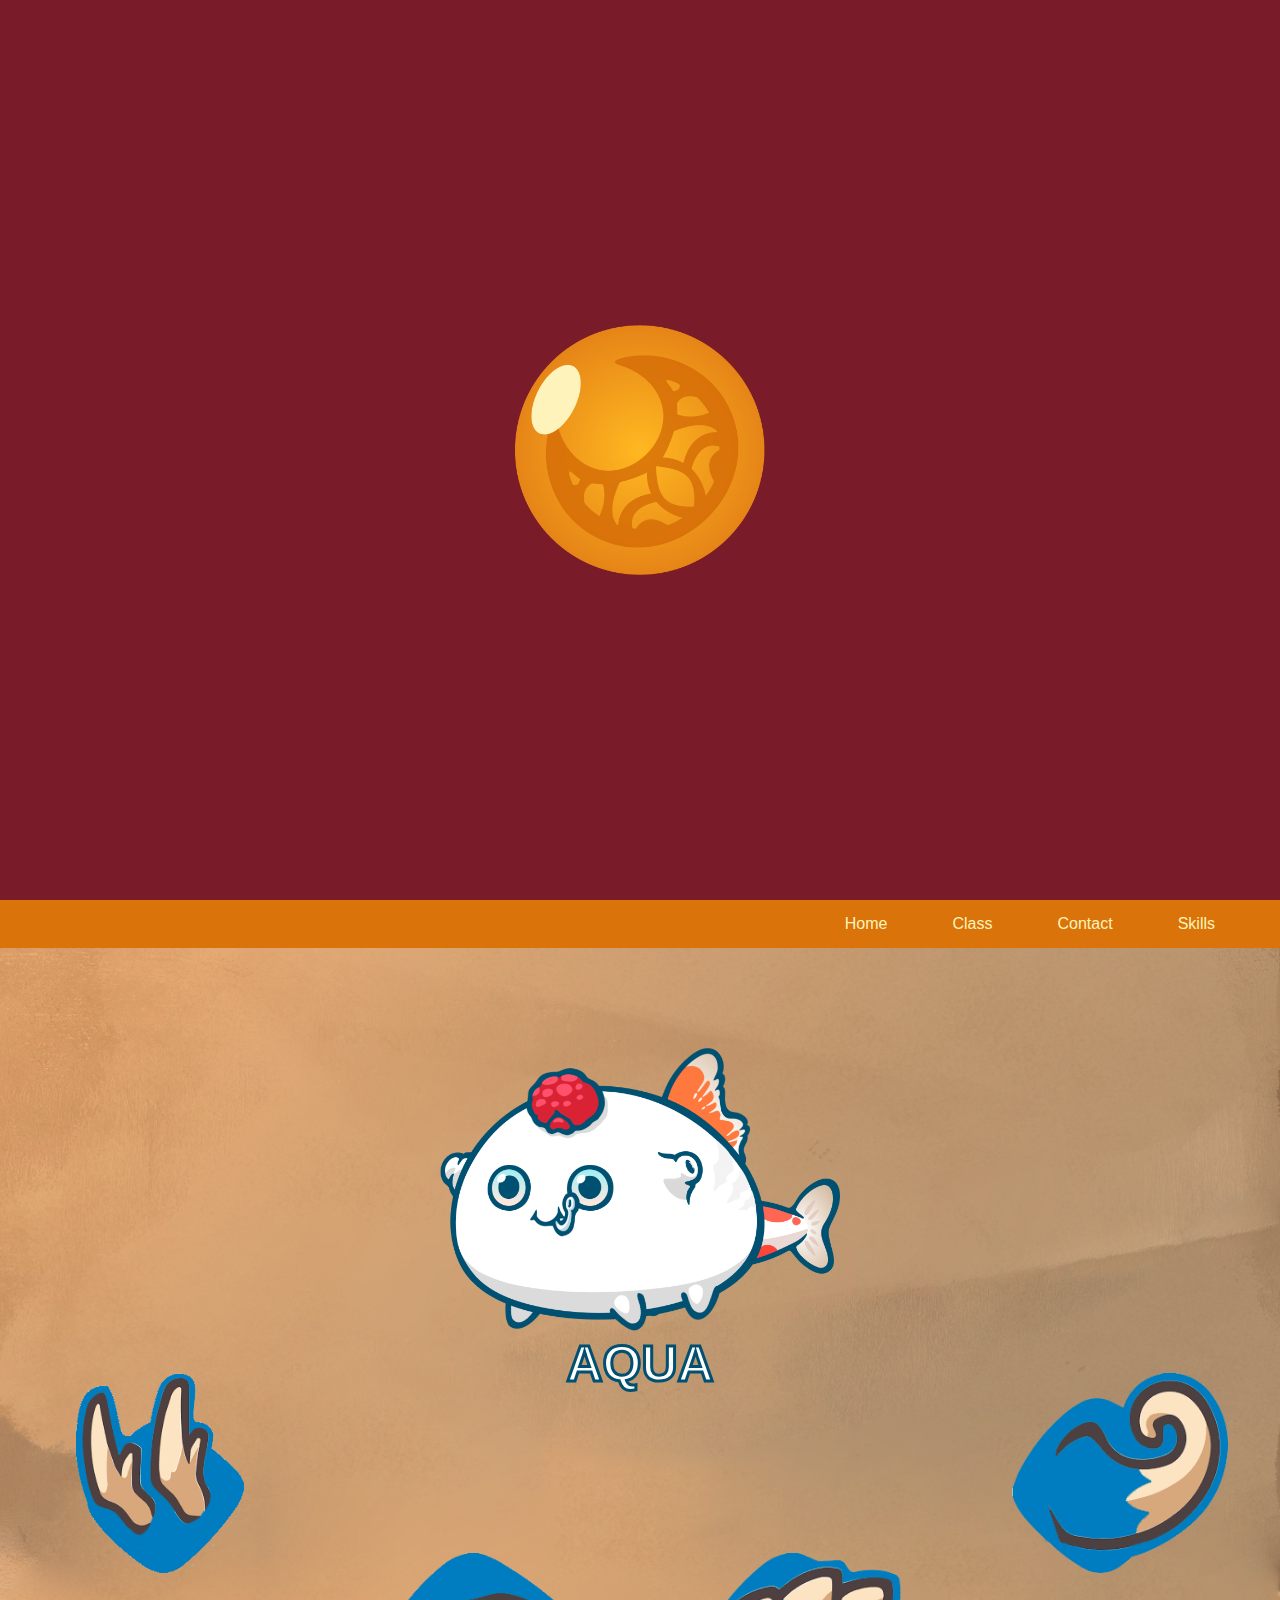
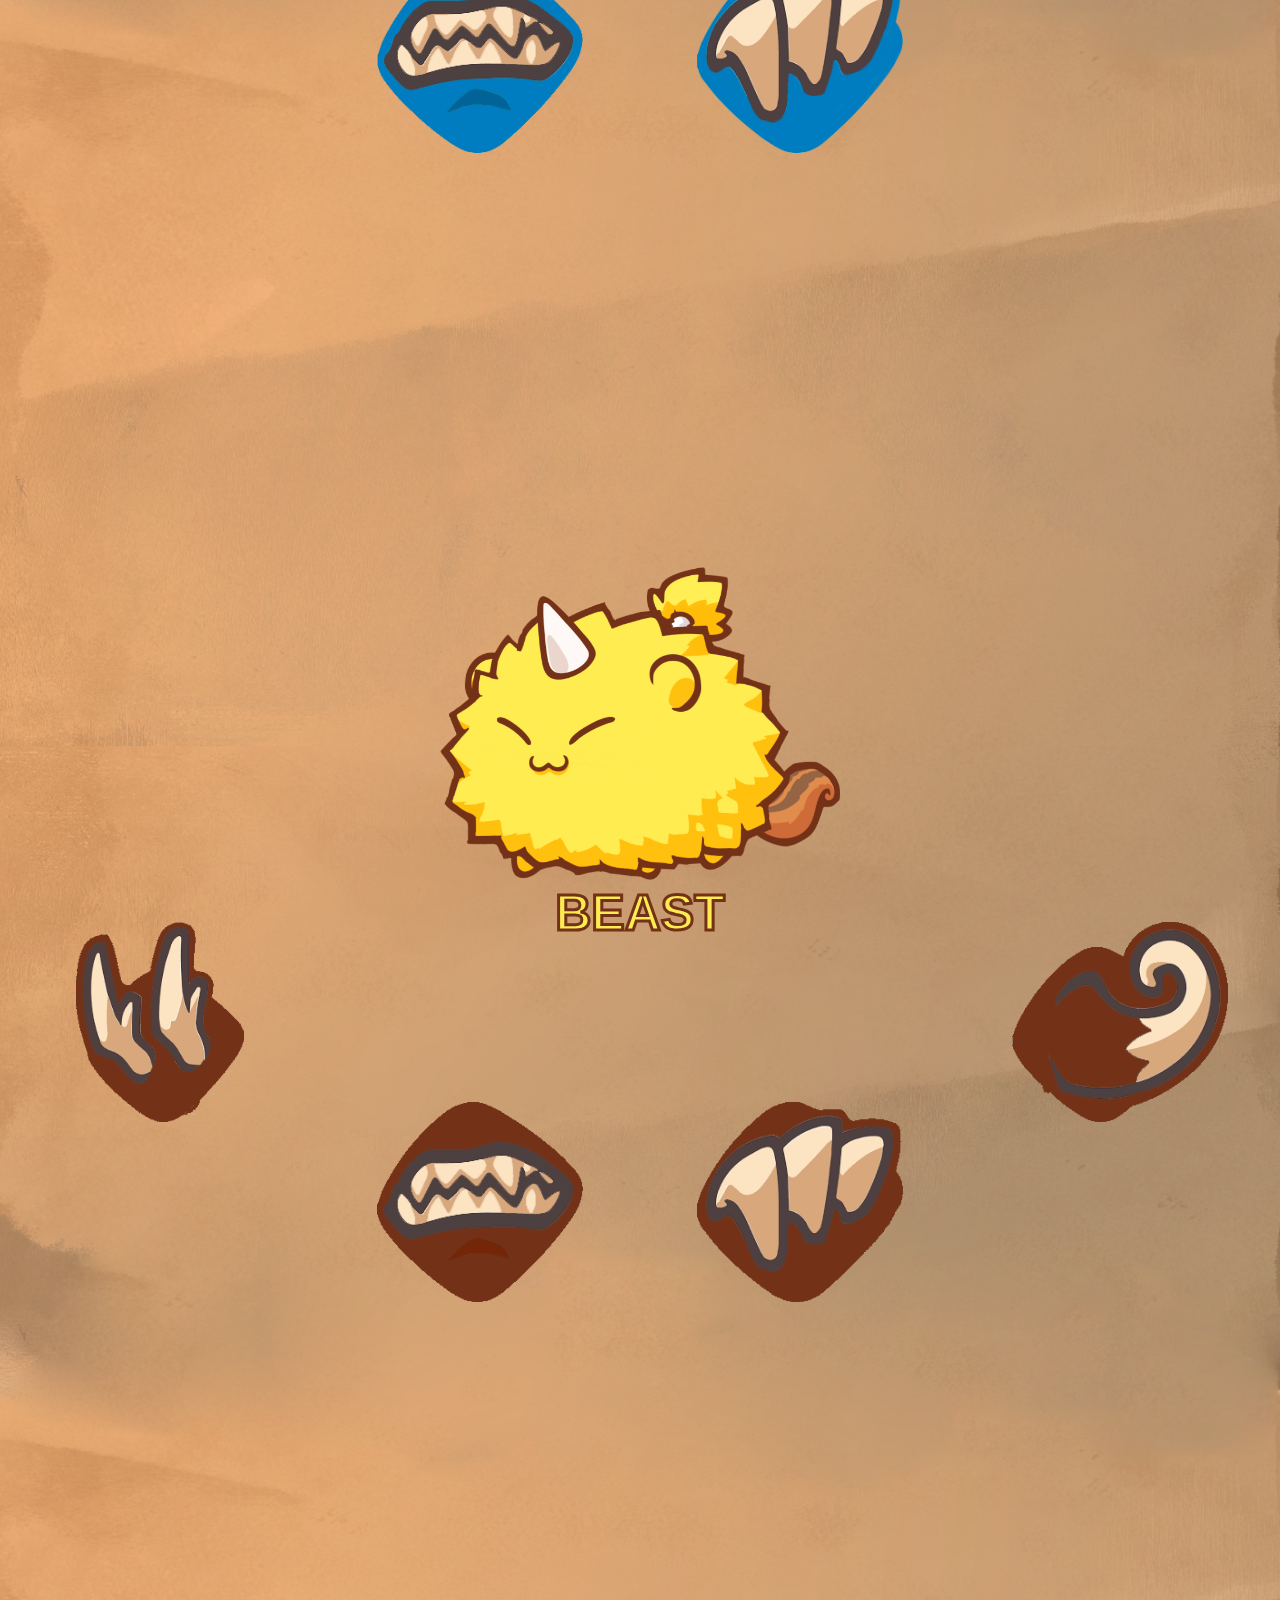
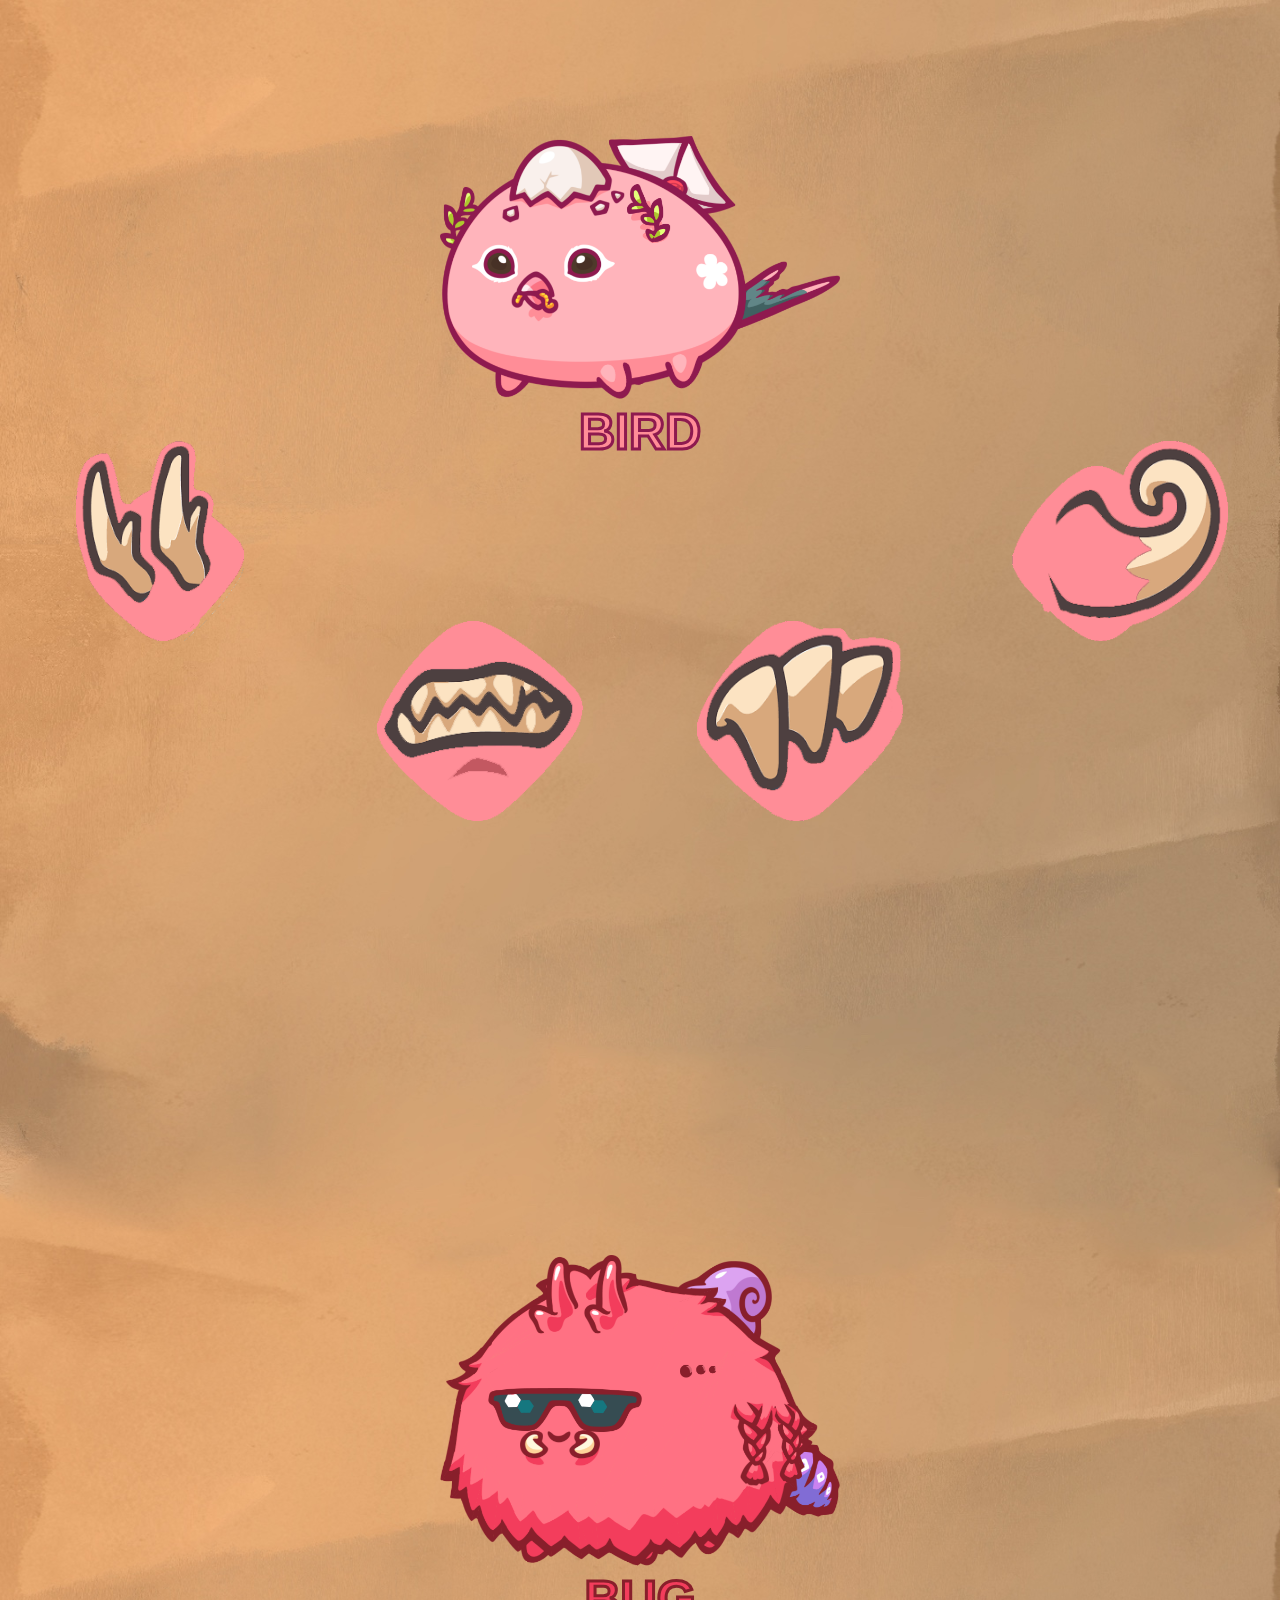
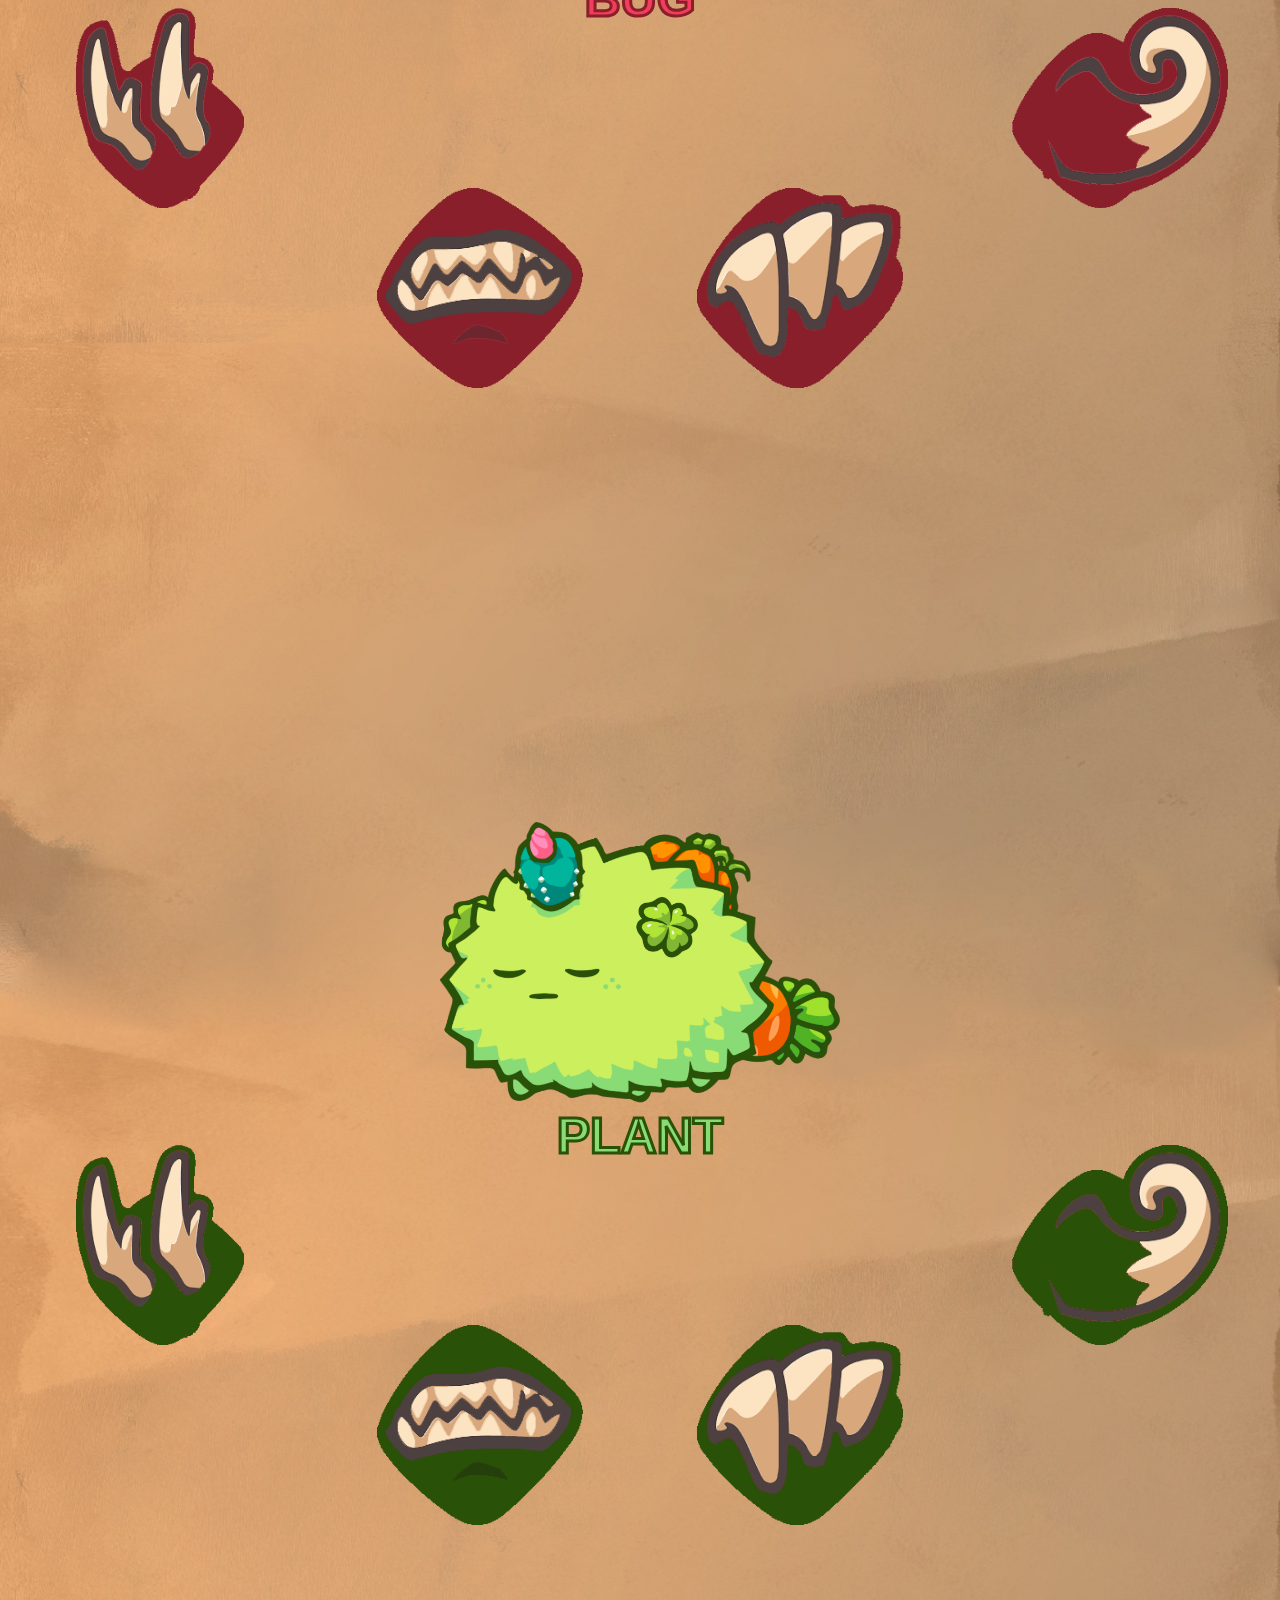
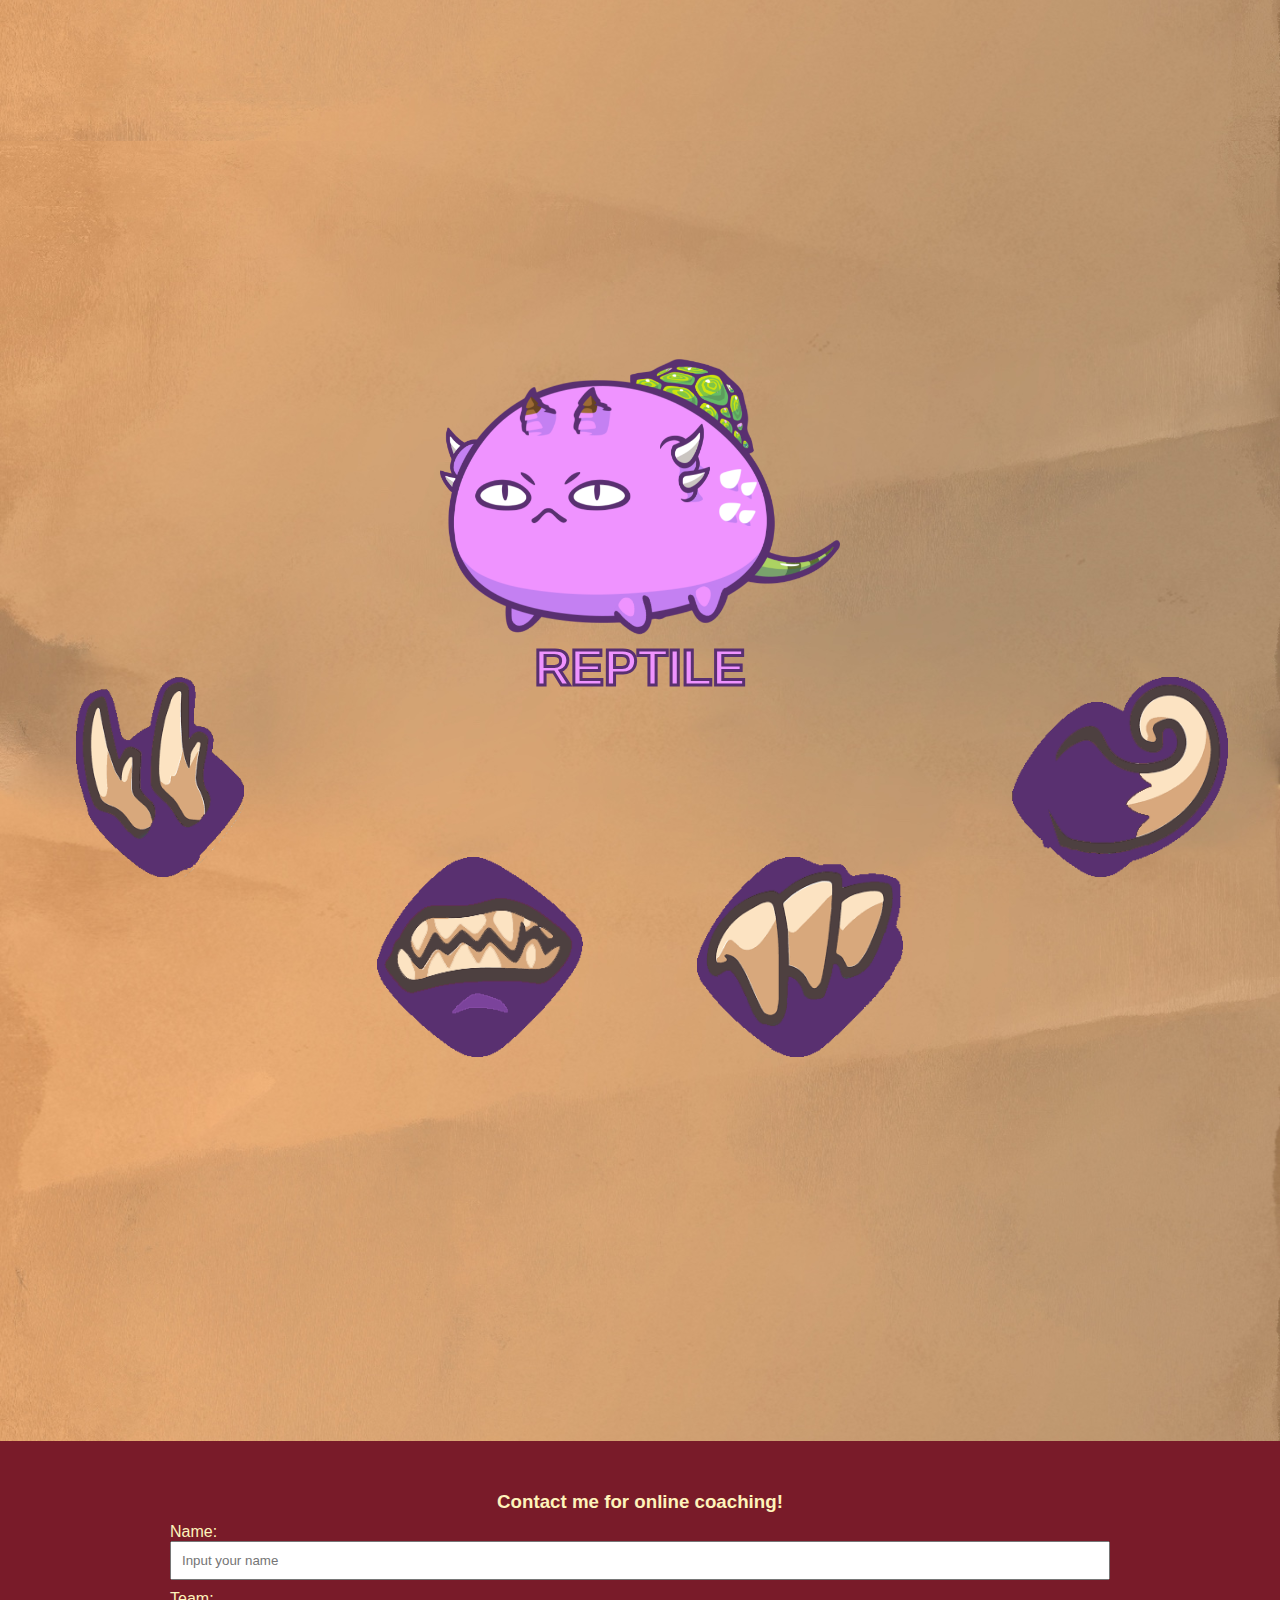
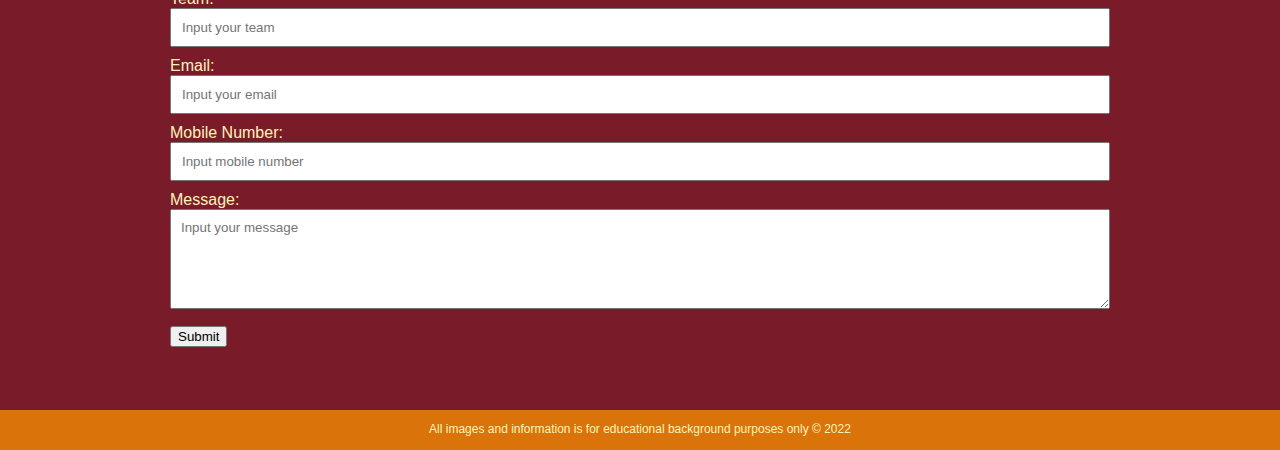
<file: Project 1/index.html>
<!DOCTYPE html>
<html lang="en">
  <head>
    <meta charset="UTF-8" />
    <meta name="viewport" content="width=device-width, initial-scale=1.0" />
    <link rel="stylesheet" href="css/index.css" />
    <title>Home page</title>
  </head>

  <body>
    <section id="hidden" class="banner">
      <a href="#guide" class="link-energy">
        <img id="energy" src="images/energy-icon.png" alt="energy-icon" />
      </a>
    </section>
    <nav>
      <ul>
        <li>
          <a href="#hidden">Home</a>
        </li>
        <li>
          <a href="#guide">Class</a>
        </li>
        <li>
          <a href="#contact">Contact</a>
        </li>
        <li>
          <a href="description.html">Skills</a>
        </li>
      </ul>
    </nav>
    <section id="guide" class="axies">
      <!-- AQUA -->
      <div class="axie axie--aqua">
        <div class="axie__image">
          <img src="images/axies/aqua.png" alt="aqua" />
          <h2>AQUA</h2>
        </div>
        <div class="axie__parts">
          <div class="axie__part">
            <a href="description.html#indicator1">
              <img src="images/parts/horn-aqua.png" alt="horn-aqua" />
            </a>
            <div class="axie__part-description">
              <h4>HORN</h4>
              <ul>
                <li>Anemone</li>
                <li>Babylonia</li>
                <li>Clamshell</li>
                <li>Oranda</li>
                <li>Shoal Star</li>
                <li>Teal Shell</li>
              </ul>
            </div>
          </div>
          <div class="axie__part">
            <a href="description.html#indicator2">
              <img src="images/parts/mouth-aqua.png" alt="mouth-aqua" />
            </a>
            <div class="axie__part-description">
              <h4>MOUTH</h4>
              <ul>
                <li>Catfish</li>
                <li>Lam</li>
                <li>Piranha</li>
                <li>Risky Fish</li>
              </ul>
            </div>
          </div>
          <div class="axie__part">
            <a href="description.html#indicator3">
              <img src="images/parts/back-aqua.png" alt="back-aqua" />
            </a>
            <div class="axie__part-description">
              <h4>BACK</h4>
              <ul>
                <li>Anemone</li>
                <li>Blue Moon</li>
                <li>Hermit</li>
                <li>Goldfish</li>
                <li>Perch</li>
                <li>Sponge</li>
              </ul>
            </div>
          </div>
          <div class="axie__part">
            <a href="description.html#indicator4">
              <img src="images/parts/tail-aqua.png" alt="tail-aqua" />
            </a>
            <div class="axie__part-description">
              <h4>TAIL</h4>
              <ul>
                <li>Koi</li>
                <li>Navaga</li>
                <li>Nimo</li>
                <li>Ranchu</li>
                <li>Shrimp</li>
                <li>Tadpole</li>
              </ul>
            </div>
          </div>
        </div>
      </div>
      <!-- BEAST -->
      <div class="axie axie--beast">
        <div class="axie__image">
          <img src="images/axies/beast.png" alt="beast" />
          <h2>BEAST</h2>
        </div>
        <div class="axie__parts">
          <div class="axie__part">
            <a href="#">
              <img src="images/parts/horn-beast.png" alt="horn-beast" />
            </a>
            <div class="axie__part-description">
              <h4>HORN</h4>
              <ul>
                <li>Arco</li>
                <li>Dual Blade</li>
                <li>Imp</li>
                <li>Little Branch</li>
                <li>Merry</li>
                <li>Pocky</li>
              </ul>
            </div>
          </div>
          <div class="axie__part">
            <a href="#">
              <img src="images/parts/mouth-beast.png" alt="mouth-beast" />
            </a>
            <div class="axie__part-description">
              <h4>MOUTH</h4>
              <ul>
                <li>Axie Kiss</li>
                <li>Confident</li>
                <li>Goda</li>
                <li>Nut Cracker</li>
              </ul>
            </div>
          </div>
          <div class="axie__part">
            <a href="#">
              <img src="images/parts/back-beast.png" alt="back-beast" />
            </a>
            <div class="axie__part-description">
              <h4>BACK</h4>
              <ul>
                <li>Furball</li>
                <li>Hero</li>
                <li>Jaguar</li>
                <li>Risky Beast</li>
                <li>Ronin</li>
                <li>Timber</li>
              </ul>
            </div>
          </div>
          <div class="axie__part">
            <a href="#">
              <img src="images/parts/tail-beast.png" alt="tail-beast" />
            </a>
            <div class="axie__part-description">
              <h4>TAIL</h4>
              <ul>
                <li>Cottontail</li>
                <li>Gerbil</li>
                <li>Hare</li>
                <li>Nut Cracker</li>
                <li>Rice</li>
                <li>Shiba</li>
              </ul>
            </div>
          </div>
        </div>
      </div>
      <!-- BIRD -->
      <div class="axie axie--bird">
        <div class="axie__image">
          <img src="images/axies/bird.png" alt="bird" />
          <h2>BIRD</h2>
        </div>
        <div class="axie__parts">
          <div class="axie__part">
            <a href="#">
              <img src="images/parts/horn-bird.png" alt="horn-bird" />
            </a>
            <div class="axie__part-description">
              <h4>HORN</h4>
              <ul>
                <li>Cuckoo</li>
                <li>Eggshell</li>
                <li>Kestrel</li>
                <li>Feather Spear</li>
                <li>Trump</li>
                <li>Wing Horn</li>
              </ul>
            </div>
          </div>
          <div class="axie__part">
            <a href="#">
              <img src="images/parts/mouth-bird.png" alt="mouth-bird" />
            </a>
            <div class="axie__part-description">
              <h4>MOUTH</h4>
              <ul>
                <li>Doubletalk</li>
                <li>Hungry Bird</li>
                <li>Little Owl</li>
                <li>Peace Maker</li>
              </ul>
            </div>
          </div>
          <div class="axie__part">
            <a href="#">
              <img src="images/parts/back-bird.png" alt="back-bird" />
            </a>
            <div class="axie__part-description">
              <h4>BACK</h4>
              <ul>
                <li>Balloon</li>
                <li>Cupid</li>
                <li>Kingfisher</li>
                <li>Pigeon Post</li>
                <li>Raven</li>
                <li>Tri Feather</li>
              </ul>
            </div>
          </div>
          <div class="axie__part">
            <a href="#">
              <img src="images/parts/tail-bird.png" alt="tail-bird" />
            </a>
            <div class="axie__part-description">
              <h4>TAIL</h4>
              <ul>
                <li>Cloud</li>
                <li>Feather Fan</li>
                <li>Granma's Fan</li>
                <li>Post Fightr</li>
                <li>Swallow</li>
                <li>The Last One</li>
              </ul>
            </div>
          </div>
        </div>
      </div>
      <!-- BUG  -->
      <div class="axie axie--bug">
        <div class="axie__image">
          <img src="images/axies/bug.png" alt="bug" />
          <h2>BUG</h2>
        </div>
        <div class="axie__parts">
          <div class="axie__part">
            <a href="#">
              <img src="images/parts/horn-bug.png" alt="horn-bug.png" />
            </a>
            <div class="axie__part-description">
              <h4>HORN</h4>
              <ul>
                <li>Antenna</li>
                <li>Caterpillars</li>
                <li>Lagging</li>
                <li>Leaf Bug</li>
                <li>Parasite</li>
                <li>Pliers</li>
              </ul>
            </div>
          </div>
          <div class="axie__part">
            <a href="#">
              <img src="images/parts/mouth-bug.png" alt="mouth-bug" />
            </a>
            <div class="axie__part-description">
              <h4>MOUTH</h4>
              <ul>
                <li>Cute Bunny</li>
                <li>Mosquito</li>
                <li>Pincer</li>
                <li>Square Teeth</li>
              </ul>
            </div>
          </div>
          <div class="axie__part">
            <a href="#">
              <img src="images/parts/back-bug.png" alt="back-bug" />
            </a>
            <div class="axie__part-description">
              <h4>BACK</h4>
              <ul>
                <li>Buzz Buzz</li>
                <li>Garish Worm</li>
                <li>Sandal</li>
                <li>Scarab</li>
                <li>Snail Shell</li>
                <li>Spiky Wing</li>
              </ul>
            </div>
          </div>
          <div class="axie__part">
            <a href="#">
              <img src="images/parts/tail-bug.png" alt="tail-bug" />
            </a>
            <div class="axie__part-description">
              <h4>TAIL</h4>
              <ul>
                <li>Ant</li>
                <li>Fish Snack</li>
                <li>Gravel Ant</li>
                <li>Pupae</li>
                <li>Thorny Caterpillar</li>
                <li>Twin Tail</li>
              </ul>
            </div>
          </div>
        </div>
      </div>
      <!-- PLANT  -->
      <div class="axie axie--plant">
        <div class="axie__image">
          <img src="images/axies/plant.png" alt="plant" />
          <h2>PLANT</h2>
        </div>
        <div class="axie__parts">
          <div class="axie__part">
            <a href="#">
              <img src="images/parts/horn-plant.png" alt="horn-plant.png" />
            </a>
            <div class="axie__part-description">
              <h4>HORN</h4>
              <ul>
                <li>Bamboo Shoot</li>
                <li>Beech</li>
                <li>Cactus</li>
                <li>Rose Bud</li>
                <li>Strawberry Shortcake</li>
                <li>Watermelon</li>
              </ul>
            </div>
          </div>
          <div class="axie__part">
            <a href="#">
              <img src="images/parts/mouth-plant.png" alt="mouth-plant" />
            </a>
            <div class="axie__part-description">
              <h4>MOUTH</h4>
              <ul>
                <li>Herbivore</li>
                <li>Serious</li>
                <li>Silent Whisper</li>
                <li>Zigzag</li>
              </ul>
            </div>
          </div>
          <div class="axie__part">
            <a href="#">
              <img src="images/parts/back-plant.png" alt="back-plant" />
            </a>
            <div class="axie__part-description">
              <h4>BACK</h4>
              <ul>
                <li>Bidens</li>
                <li>Mint</li>
                <li>Pumpkin</li>
                <li>Shiitake</li>
                <li>Turnip</li>
                <li>Watering Can</li>
              </ul>
            </div>
          </div>
          <div class="axie__part">
            <a href="#">
              <img src="images/parts/tail-plant.png" alt="tail-plant" />
            </a>
            <div class="axie__part-description">
              <h4>TAIL</h4>
              <ul>
                <li>Carrot</li>
                <li>Cattail</li>
                <li>Hatsune</li>
                <li>Hot Butt</li>
                <li>Potato Leaf</li>
                <li>Yam</li>
              </ul>
            </div>
          </div>
        </div>
      </div>
      <!-- REPTILE  -->
      <div class="axie axie--reptile">
        <div class="axie__image">
          <img src="images/axies/reptile.png" alt="reptile" />
          <h2>REPTILE</h2>
        </div>
        <div class="axie__parts">
          <div class="axie__part">
            <a href="#">
              <img src="images/parts/horn-reptile.png" alt="horn-reptile" />
            </a>
            <div class="axie__part-description">
              <h4>HORN</h4>
              <ul>
                <li>Bumpy</li>
                <li>Cerastes</li>
                <li>Incisor</li>
                <li>Scaly Spear</li>
                <li>Scaly Spoon</li>
                <li>Unko</li>
              </ul>
            </div>
          </div>
          <div class="axie__part">
            <a href="#">
              <img src="images/parts/mouth-reptile.png" alt="mouth-reptile" />
            </a>
            <div class="axie__part-description">
              <h4>MOUTH</h4>
              <ul>
                <li>Kotaro</li>
                <li>Razor Bite</li>
                <li>Tiny Turtle</li>
                <li>Toothless Bite</li>
              </ul>
            </div>
          </div>
          <div class="axie__part">
            <a href="#">
              <img src="images/parts/back-reptile.png" alt="back-reptile" />
            </a>
            <div class="axie__part-description">
              <h4>BACK</h4>
              <ul>
                <li>Bone Sail</li>
                <li>Croc</li>
                <li>Green Thorns</li>
                <li>Indian Star</li>
                <li>Red Ear</li>
                <li>Tri Spikes</li>
              </ul>
            </div>
          </div>
          <div class="axie__part">
            <a href="#">
              <img src="images/parts/tail-reptile.png" alt="tail-reptile" />
            </a>
            <div class="axie__part-description">
              <h4>TAIL</h4>
              <ul>
                <li>Gila</li>
                <li>Grass Snake</li>
                <li>Iguana</li>
                <li>Snake Jar</li>
                <li>Tiny Dino</li>
                <li>Wall Gecko</li>
              </ul>
            </div>
          </div>
        </div>
      </div>
    </section>
    <section id="contact">
      <div class="container">
        <h3>Contact me for online coaching!</h3>
        <form id="contact">
          <div class="form-group">
            <label for="name">Name:</label>
            <input type="text" id="name" placeholder="Input your name " />
          </div>
          <div class="form-group">
            <label for="team">Team:</label>
            <input type="text" id="team" placeholder="Input your team " />
          </div>
          <div class="form-group">
            <label for="email">Email:</label>
            <input type="email" id="email" placeholder="Input your email " />
          </div>
          <div class="form-group">
            <label for="number">Mobile Number:</label>
            <input
              type="number"
              id="number"
              maxlength="11"
              placeholder="Input mobile number "
            />
          </div>
          <div class="form-group">
            <label for="message">Message:</label>
            <textarea id="message" placeholder="Input your message "></textarea>
          </div>
          <input type="submit" value="Submit" id="submit" />
        </form>
      </div>
    </section>
    <footer>
      <p>
        All images and information is for educational background purposes only ©
        2022
      </p>
    </footer>
  </body>
</html>
</file>
<file: Project 1/css/index.css>
@import url("global.css");

html {
  scroll-behavior: smooth;
}

img {
  max-width: 100%;
}

h2 {
  margin: 0;
}

body {
  margin: 0;
  color: #462d17;
  font-family: sans-serif;
}

.banner {
  display: flex;
  background-color: var(--color-maroon);
  width: 100%;
  height: 60vh;
}

#energy {
  height: 75px;
}

.link-energy {
  display: flex;
  margin: auto;
}

nav {
  height: 50px;
  background-color: var(--color-orange-dark);
  padding-top: 15px;
  position: sticky;
  top: 0;
  z-index: 3;
}

nav ul li:first-child {
  margin-left: 40px;
}

nav ul {
  margin: 0px;
  display: flex;
  justify-content: center;
  padding: 0;
}

nav ul li {
  margin-right: 25px;
  list-style: none;
}

nav ul li a {
  text-decoration: none;
  margin: auto;
  color: var(--color-white);
}

.axies {
  background-image: url(../images/bg-paper.jpg);
  background-position: top left;
  background-size: 100%;
  padding-bottom: 50px;
}

.axie {
  display: flex;
  flex-direction: column;
}

.axie h2 {
  text-align: center;
  -webkit-text-stroke-width: 1px;
}

.axie--beast h2 {
  color: var(--color-beast);
  -webkit-text-stroke-color: var(--color-outline-beast);
}

.axie--aqua h2 {
  color: var(--color-aqua);
  -webkit-text-stroke-color: var(--color-outline-aqua);
}

.axie--bird h2 {
  color: var(--color-bird);
  -webkit-text-stroke-color: var(--color-outline-bird);
}

.axie--bug h2 {
  color: var(--color-bug);
  -webkit-text-stroke-color: var(--color-outline-bug);
}

.axie--plant h2 {
  color: var(--color-plant);
  -webkit-text-stroke-color: var(--color-outline-plant);
}

.axie--reptile h2 {
  color: var(--color-reptile);
  -webkit-text-stroke-color: var(--color-outline-reptile);
}

.axie h4 {
  padding-left: 20px;
  color: var(--color-white);
}

.axie__image {
  text-align: center;
  margin: 40px 0;
}

.axie--beast .axie__image {
  margin-top: 80px;
}

.axie__image img {
  width: 200px;
}

.axie__parts {
  flex: 1;
  display: flex;
  flex-wrap: wrap;
  justify-content: space-around;
}

.axie__part {
  flex-basis: 45%;
  border-radius: 20px;
  margin-bottom: 20px;
  color: var(--color-white);
  padding: 10px;
}

.axie--beast .axie__part {
  background-color: var(--color-outline-beast);
}
.axie--aqua .axie__part {
  background-color: var(--color-outline-aqua);
}
.axie--bird .axie__part {
  background-color: var(--color-bird);
}
.axie--bug .axie__part {
  background-color: var(--color-outline-bug);
}
.axie--plant .axie__part {
  background-color: var(--color-outline-plant);
}
.axie--reptile .axie__part {
  background-color: var(--color-outline-reptile);
}

.axie__part img {
  display: none;
  max-height: 200px;
}

.axie__part-image {
  text-align: center;
}

.container {
  max-width: 960px;
  margin: 0 auto;
}

#contact {
  padding: 50px 0;
  background-color: var(--color-maroon);
  color: var(--color-white);
}

#contact h3 {
  text-align: center;
  margin: 0;
}

#contact form {
  padding: 10px;
}

#contact .form-group {
  margin-bottom: 10px;
}

#name,
#team,
#email,
#number,
#message {
  width: 100%;
  padding: 10px;
  font-family: sans-serif;
}

textarea {
  height: 100px;
  width: 100%;
}

#submit {
  margin: 3px 0;
  text-align: end;
}

footer {
  background-color: var(--color-orange-dark);
  height: 40px;
}

footer p {
  font-size: 12px;
  text-align: center;
  margin: 0;
  padding: 12px 10px;
  color: var(--color-white);
}

@media only screen and (min-width: 900px) {
  .banner {
    min-height: 100vh;
    height: 100vh;
  }

  #energy {
    height: 250px;
  }

  nav {
    position: sticky;
    top: 0;
    height: auto;
    padding-top: 0;
  }

  nav ul {
    display: flex;
    justify-content: end;
    padding: 0;
  }

  nav ul li a:hover {
    color: var(--color-white);
    background-color: var(--color-orange);
  }

  nav ul li a {
    display: inline-block;
    padding: 15px 20px;
  }

  nav ul:last-child {
    margin-right: 20px;
  }

  .axie {
    min-height: 100vh;
    padding-bottom: 300px;
  }

  .axie h2 {
    font-weight: 800;
    font-size: 50px;
    -webkit-text-stroke-width: 3px;
  }

  .axie__image {
    text-align: center;
    margin: 100px 0 0;
  }
  .axie__image img {
    width: 400px;
  }

  .axie__part img {
    display: inline-block;
  }

  .axie__parts {
    padding: 150px 0 0;
  }

  .axie__part {
    flex: 1;
    display: flex;
    flex-direction: column;
    align-items: center;
    position: relative;
  }

  .axie--beast .axie__part,
  .axie--aqua .axie__part,
  .axie--bird .axie__part,
  .axie--bug .axie__part,
  .axie--plant .axie__part,
  .axie--reptile .axie__part {
    background-color: transparent;
  }

  .axie__part:first-child,
  .axie__part:last-child {
    position: relative;
    top: -180px;
  }

  .axie__part-description {
    padding: 10px;
    top: 220px;
    min-width: 250px;
    border-radius: 20px;
    display: none;
    box-shadow: 5px 5px 2px -2px;
    position: absolute;
  }

  .axie--beast .axie__part-description {
    background-color: var(--color-outline-beast);
  }
  .axie--aqua .axie__part-description {
    background-color: var(--color-outline-aqua);
  }
  .axie--bird .axie__part-description {
    background-color: var(--color-bird);
  }
  .axie--bug .axie__part-description {
    background-color: var(--color-outline-bug);
  }
  .axie--plant .axie__part-description {
    background-color: var(--color-outline-plant);
  }
  .axie--reptile .axie__part-description {
    background-color: var(--color-outline-reptile);
  }

  .axie__part a:hover + .axie__part-description {
    display: block;
  }
  
}
</file>
